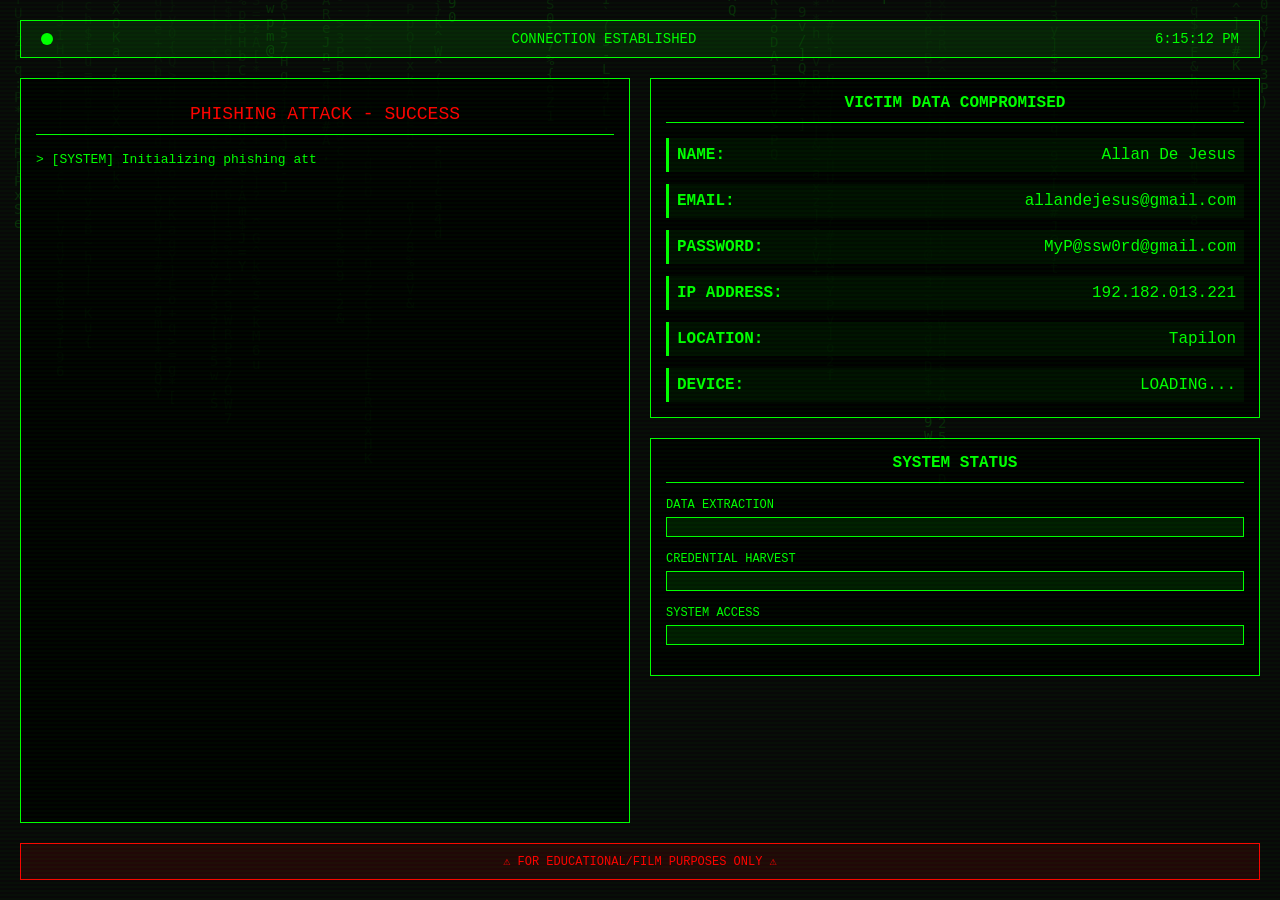
<file: PhishingAttak/index.html>
<!DOCTYPE html>
<html lang="en">
<head>
    <meta charset="UTF-8">
    <meta name="viewport" content="width=device-width, initial-scale=1.0">
    <title>SYSTEM ACCESS</title>
    <link rel="stylesheet" href="style.css">
</head>
<body>
    <canvas id="matrix-bg"></canvas>
    
    <div class="container">
        <div class="header">
            <div class="status-bar">
                <span class="status-indicator"></span>
                <span>CONNECTION ESTABLISHED</span>
                <span class="timestamp" id="timestamp"></span>
            </div>
        </div>

        <div class="main-content">
            <div class="terminal">
                <div class="terminal-header">PHISHING ATTACK - SUCCESS</div>
                <div id="terminal-output"></div>
            </div>

            <div class="data-panels">
                <div class="panel victim-info">
                    <h3>VICTIM DATA COMPROMISED</h3>
                    <div class="data-grid">
                        <div class="data-item">
                            <span class="label">NAME:</span>
                            <span class="value" id="victim-name">Allan De Jesus</span>
                        </div>
                        <div class="data-item">
                            <span class="label">EMAIL:</span>
                            <span class="value" id="victim-email">allandejesus@gmail.com</span>
                        </div>
                        <div class="data-item">
                            <span class="label">PASSWORD:</span>
                            <span class="value" id="victim-password">MyP@ssw0rd@gmail.com</span>
                        </div>
                        <div class="data-item">
                            <span class="label">IP ADDRESS:</span>
                            <span class="value" id="victim-ip">192.182.013.221</span>
                        </div>
                        <div class="data-item">
                            <span class="label">LOCATION:</span>
                            <span class="value" id="victim-location">Tapilon</span>
                        </div>
                        <div class="data-item">
                            <span class="label">DEVICE:</span>
                            <span class="value" id="victim-device">LOADING...</span>
                        </div>
                    </div>
                </div>

                <div class="panel system-status">
                    <h3>SYSTEM STATUS</h3>
                    <div class="progress-item">
                        <span>DATA EXTRACTION</span>
                        <div class="progress-bar"><div class="progress-fill" id="progress-1"></div></div>
                    </div>
                    <div class="progress-item">
                        <span>CREDENTIAL HARVEST</span>
                        <div class="progress-bar"><div class="progress-fill" id="progress-2"></div></div>
                    </div>
                    <div class="progress-item">
                        <span>SYSTEM ACCESS</span>
                        <div class="progress-bar"><div class="progress-fill" id="progress-3"></div></div>
                    </div>
                </div>
            </div>
        </div>

        <div class="footer">
            <div class="warning">⚠ FOR EDUCATIONAL/FILM PURPOSES ONLY ⚠</div>
        </div>
    </div>

    <script src="script.js"></script>
</body>
</html>
</file>
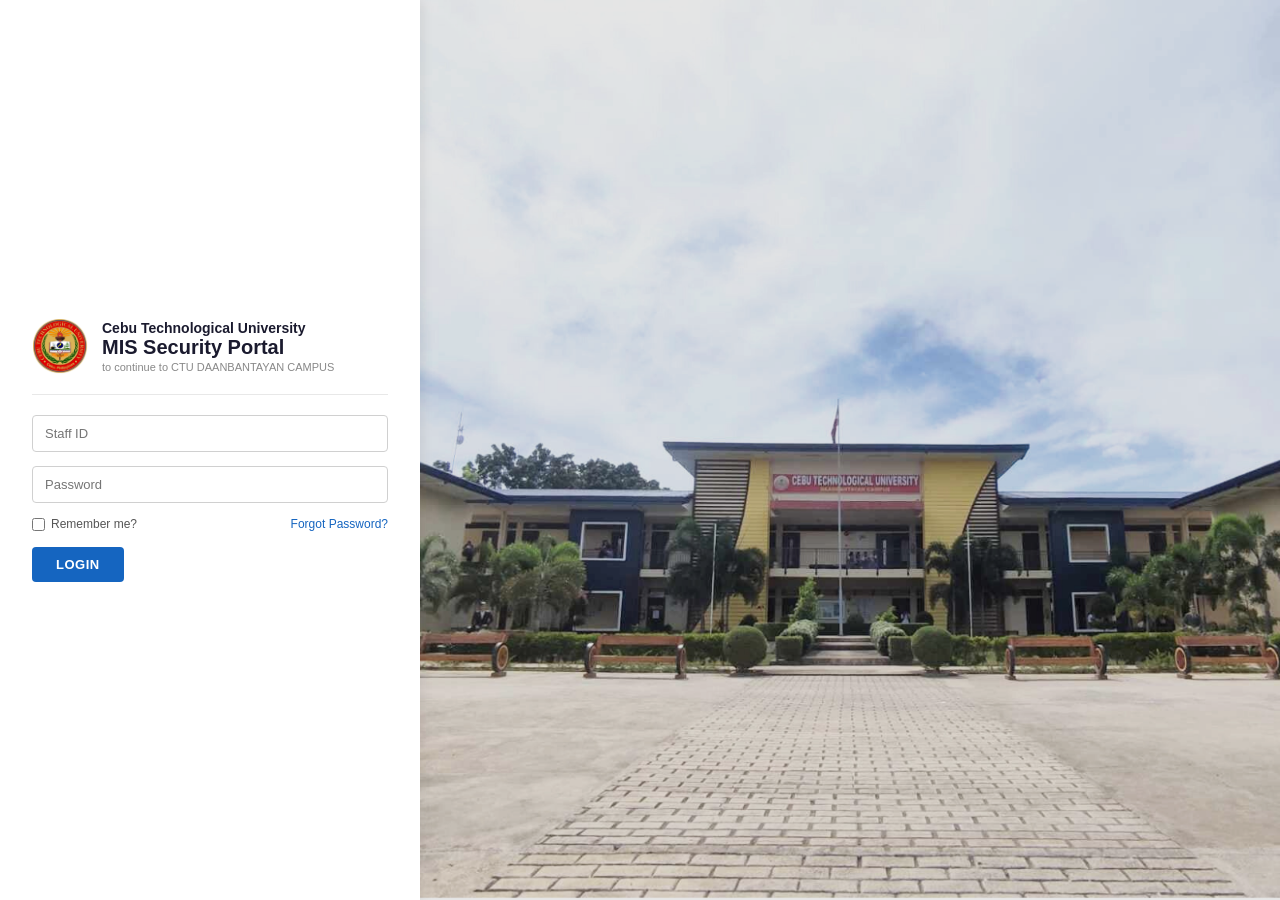
<file: PhishingAttak/mis-response.html>
<!DOCTYPE html>
<html lang="en">
<head>
    <meta charset="UTF-8">
    <meta name="viewport" content="width=device-width, initial-scale=1.0">
    <title>CTU SIS — MIS Security Portal</title>
    <link rel="stylesheet" href="mis-style.css">
</head>
<body>

    <!-- LOGIN SCREEN -->
    <div id="login-screen" class="split-layout">
        <div class="left-panel">
            <div class="card">
                <div class="card-header">
                    <img src="Cebu_Technological_University_Logo.png" alt="CTU Logo" class="logo">
                    <div>
                        <div class="uni-name">Cebu Technological University</div>
                        <div class="portal-title">MIS Security Portal</div>
                        <div class="portal-sub">to continue to CTU DAANBANTAYAN CAMPUS</div>
                    </div>
                </div>
                <div class="divider"></div>
                <div class="form-group">
                    <input type="text" id="staff-id" class="input-field" placeholder="Staff ID">
                </div>
                <div class="form-group">
                    <input type="password" id="staff-pass" class="input-field" placeholder="Password">
                </div>
                <div class="form-row">
                    <label class="remember"><input type="checkbox"> Remember me?</label>
                    <a href="#" class="link">Forgot Password?</a>
                </div>
                <div id="login-error" class="error-msg" style="display:none;">Invalid credentials. Please try again.</div>
                <button class="btn-verify" onclick="handleLogin()">LOGIN</button>
            </div>
        </div>
        <div class="right-panel">
            <img src="CampusImg.png" alt="Campus" class="campus-img">
        </div>
    </div>

    <!-- DASHBOARD SCREEN -->
    <div id="dashboard-screen" style="display:none;">
        <div class="dash-topbar">
            <div class="dash-topbar-left">
                <img src="Cebu_Technological_University_Logo.png" alt="CTU" class="top-logo">
                <span class="dash-title">CTU SIS — MIS Security Portal</span>
            </div>
            <div class="dash-topbar-right">
                <span class="staff-badge">MIS Staff: Romeo</span>
                <span id="dash-time" class="dash-time"></span>
                <button class="btn-logout" onclick="handleLogout()">Logout</button>
            </div>
        </div>

        <div class="dash-body">

            <!-- Sidebar -->
            <div class="sidebar">
                <div class="sidebar-item active">🔍 Log Checker</div>
                <div class="sidebar-item">👤 Account Management</div>
                <div class="sidebar-item">📋 Incident Reports</div>
                <div class="sidebar-item">⚙ System Settings</div>
            </div>

            <!-- Main content -->
            <div class="dash-content">

                <!-- Search bar -->
                <div class="section-card">
                    <div class="section-title">Security Log Checker</div>
                    <div class="section-sub">Enter the student email address to retrieve login activity and security logs.</div>
                    <div class="search-row">
                        <input type="text" id="email-input" class="input-field" placeholder="Enter student email address..." style="flex:1;">
                        <button class="btn-verify" onclick="checkLogs()">CHECK LOGS</button>
                    </div>
                    <div id="search-error" class="error-msg" style="display:none;">No account found for that email address.</div>
                </div>

                <!-- Results (hidden until search) -->
                <div id="results-area" style="display:none;">

                    <div class="results-grid">

                        <!-- Account Info -->
                        <div class="section-card">
                            <div class="section-title">Account Information</div>
                            <table class="info-table">
                                <tr><td class="td-label">Student ID</td><td id="r-id"></td></tr>
                                <tr><td class="td-label">Full Name</td><td id="r-name"></td></tr>
                                <tr><td class="td-label">Email</td><td id="r-email"></td></tr>
                                <tr><td class="td-label">Program</td><td id="r-program"></td></tr>
                                <tr><td class="td-label">Year Level</td><td id="r-year"></td></tr>
                                <tr><td class="td-label">Account Status</td><td id="r-status"></td></tr>
                            </table>
                        </div>

                        <!-- Security Alert -->
                        <div class="section-card alert-card" id="alert-card">
                            <div class="alert-banner">
                                <span class="alert-icon">⚠</span>
                                <div>
                                    <div class="alert-title">Suspicious Login Detected</div>
                                    <div class="alert-sub">Unauthorized access attempt from an unrecognized location.</div>
                                </div>
                            </div>
                            <table class="info-table" style="margin-top:12px;">
                                <tr><td class="td-label">Suspicious IP</td><td id="r-ip" class="text-red"></td></tr>
                                <tr><td class="td-label">Location</td><td id="r-loc" class="text-red"></td></tr>
                                <tr><td class="td-label">Time of Access</td><td id="r-time" class="text-red"></td></tr>
                                <tr><td class="td-label">Device</td><td id="r-device"></td></tr>
                            </table>
                        </div>

                    </div>

                    <!-- Login Log Table -->
                    <div class="section-card" style="margin-top:16px;">
                        <div class="section-title">Login Activity Log</div>
                        <table class="log-table">
                            <thead>
                                <tr>
                                    <th>Timestamp</th>
                                    <th>IP Address</th>
                                    <th>Location</th>
                                    <th>Device</th>
                                    <th>Status</th>
                                </tr>
                            </thead>
                            <tbody id="log-table-body"></tbody>
                        </table>
                    </div>



                </div>
            </div>
        </div>
    </div>

    <script src="mis-script.js"></script>
</body>
</html>
</file>
<file: PhishingAttak/style.css>
* {
    margin: 0;
    padding: 0;
    box-sizing: border-box;
}

body {
    font-family: 'Courier New', monospace;
    background: #0a0a0a;
    color: #00ff00;
    overflow: hidden;
    height: 100vh;
    position: relative;
}

#matrix-bg {
    position: fixed;
    top: 0;
    left: 0;
    width: 100%;
    height: 100%;
    z-index: 0;
    opacity: 0.15;
}

.container {
    height: 100vh;
    display: flex;
    flex-direction: column;
    padding: 20px;
    position: relative;
    z-index: 1;
}

.header {
    margin-bottom: 20px;
}

.status-bar {
    display: flex;
    justify-content: space-between;
    align-items: center;
    padding: 10px 20px;
    background: rgba(0, 255, 0, 0.1);
    border: 1px solid #00ff00;
    font-size: 14px;
}

.status-indicator {
    width: 12px;
    height: 12px;
    background: #00ff00;
    border-radius: 50%;
    animation: pulse 1s infinite;
}

@keyframes pulse {
    0%, 100% { opacity: 1; }
    50% { opacity: 0.3; }
}

.main-content {
    flex: 1;
    display: grid;
    grid-template-columns: 1fr 1fr;
    gap: 20px;
    overflow: hidden;
}

.terminal {
    background: rgba(0, 0, 0, 0.8);
    border: 1px solid #00ff00;
    padding: 15px;
    overflow-y: auto;
}

.terminal-header {
    color: #ff0000;
    font-size: 18px;
    margin-bottom: 15px;
    text-align: center;
    padding: 10px;
    border-bottom: 1px solid #00ff00;
    animation: blink 1s infinite;
}

@keyframes blink {
    0%, 50% { opacity: 1; }
    51%, 100% { opacity: 0.5; }
}

#terminal-output {
    font-size: 13px;
    line-height: 1.6;
}

.terminal-line {
    margin: 5px 0;
    animation: fadeIn 0.3s;
}

@keyframes fadeIn {
    from { opacity: 0; transform: translateX(-10px); }
    to { opacity: 1; transform: translateX(0); }
}

.data-panels {
    display: flex;
    flex-direction: column;
    gap: 20px;
}

.panel {
    background: rgba(0, 0, 0, 0.8);
    border: 1px solid #00ff00;
    padding: 15px;
}

.panel h3 {
    color: #00ff00;
    margin-bottom: 15px;
    text-align: center;
    font-size: 16px;
    border-bottom: 1px solid #00ff00;
    padding-bottom: 10px;
}

.data-grid {
    display: grid;
    gap: 12px;
}

.data-item {
    display: flex;
    justify-content: space-between;
    padding: 8px;
    background: rgba(0, 255, 0, 0.05);
    border-left: 3px solid #00ff00;
}

.label {
    color: #00ff00;
    font-weight: bold;
}

.value {
    color: #00ff00;
    text-align: right;
    animation: reveal 0.5s;
}

@keyframes reveal {
    from { opacity: 0; filter: blur(5px); }
    to { opacity: 1; filter: blur(0); }
}

.progress-item {
    margin-bottom: 15px;
}

.progress-item span {
    display: block;
    margin-bottom: 5px;
    font-size: 12px;
}

.progress-bar {
    width: 100%;
    height: 20px;
    background: rgba(0, 255, 0, 0.1);
    border: 1px solid #00ff00;
    overflow: hidden;
}

.progress-fill {
    height: 100%;
    background: #00ff00;
    width: 0;
    transition: width 2s ease-out;
    box-shadow: 0 0 10px #00ff00;
}

.footer {
    margin-top: 20px;
    text-align: center;
}

.warning {
    color: #ff0000;
    font-size: 12px;
    padding: 10px;
    border: 1px solid #ff0000;
    background: rgba(255, 0, 0, 0.1);
    animation: pulse 2s infinite;
}

/* Scanline effect */
body::before {
    content: '';
    position: fixed;
    top: 0;
    left: 0;
    width: 100%;
    height: 100%;
    background: linear-gradient(
        transparent 50%,
        rgba(0, 255, 0, 0.03) 50%
    );
    background-size: 100% 4px;
    pointer-events: none;
    z-index: 1000;
}
</file>
<file: PhishingAttak/mis-style.css>
* { margin: 0; padding: 0; box-sizing: border-box; }

body {
    font-family: 'Segoe UI', Arial, sans-serif;
    background: #f0f2f5;
    color: #333;
    height: 100vh;
    overflow: hidden;
}

/* ── SPLIT LOGIN LAYOUT ── */
.split-layout {
    display: flex;
    height: 100vh;
}

.left-panel {
    width: 420px;
    min-width: 380px;
    background: #fff;
    display: flex;
    align-items: center;
    justify-content: center;
    padding: 40px 32px;
    box-shadow: 2px 0 12px rgba(0,0,0,0.08);
    z-index: 1;
}

.right-panel {
    flex: 1;
    overflow: hidden;
}

.campus-img {
    width: 100%;
    height: 100%;
    object-fit: cover;
    filter: grayscale(30%) brightness(0.9);
}

/* ── CARD ── */
.card { width: 100%; }

.card-header {
    display: flex;
    align-items: center;
    gap: 14px;
    margin-bottom: 20px;
}

.logo {
    width: 56px;
    height: 56px;
    object-fit: contain;
    flex-shrink: 0;
}

.uni-name {
    font-size: 14px;
    font-weight: 600;
    color: #1a1a2e;
}

.portal-title {
    font-size: 20px;
    font-weight: 700;
    color: #1a1a2e;
}

.portal-sub {
    font-size: 11px;
    color: #888;
    margin-top: 2px;
}

.divider {
    height: 1px;
    background: #e8e8e8;
    margin-bottom: 20px;
}

/* ── FORM ── */
.form-group { margin-bottom: 14px; }

.input-field {
    width: 100%;
    padding: 10px 12px;
    border: 1px solid #d0d0d0;
    border-radius: 4px;
    font-size: 13px;
    color: #333;
    outline: none;
    transition: border 0.2s;
    background: #fff;
}

.input-field:focus { border-color: #1565c0; }

.form-row {
    display: flex;
    justify-content: space-between;
    align-items: center;
    margin-bottom: 16px;
    font-size: 12px;
    color: #555;
}

.remember { display: flex; align-items: center; gap: 6px; cursor: pointer; }
.link { color: #1565c0; text-decoration: none; font-size: 12px; }
.link:hover { text-decoration: underline; }

.btn-verify {
    background: #1565c0;
    color: #fff;
    border: none;
    padding: 10px 24px;
    border-radius: 4px;
    font-size: 13px;
    font-weight: 600;
    cursor: pointer;
    letter-spacing: 0.5px;
    transition: background 0.2s;
    white-space: nowrap;
}

.btn-verify:hover { background: #0d47a1; }

.error-msg {
    color: #c62828;
    font-size: 12px;
    margin-bottom: 10px;
    padding: 8px 10px;
    background: #ffebee;
    border-radius: 4px;
    border-left: 3px solid #c62828;
}

/* ── DASHBOARD ── */
#dashboard-screen {
    height: 100vh;
    display: flex;
    flex-direction: column;
    background: #f0f2f5;
}

.dash-topbar {
    background: #1a1a2e;
    color: #fff;
    padding: 0 24px;
    height: 56px;
    display: flex;
    align-items: center;
    justify-content: space-between;
    flex-shrink: 0;
}

.dash-topbar-left { display: flex; align-items: center; gap: 12px; }
.top-logo { width: 32px; height: 32px; object-fit: contain; }
.dash-title { font-size: 14px; font-weight: 600; letter-spacing: 0.3px; }

.dash-topbar-right { display: flex; align-items: center; gap: 16px; font-size: 13px; }
.staff-badge {
    background: rgba(255,255,255,0.12);
    padding: 4px 12px;
    border-radius: 20px;
    font-size: 12px;
}
.dash-time { color: #aaa; font-size: 12px; }

.btn-logout {
    background: transparent;
    border: 1px solid rgba(255,255,255,0.3);
    color: #fff;
    padding: 5px 14px;
    border-radius: 4px;
    font-size: 12px;
    cursor: pointer;
    transition: background 0.2s;
}
.btn-logout:hover { background: rgba(255,255,255,0.1); }

.dash-body {
    flex: 1;
    display: flex;
    overflow: hidden;
}

/* ── SIDEBAR ── */
.sidebar {
    width: 200px;
    background: #fff;
    border-right: 1px solid #e0e0e0;
    padding: 16px 0;
    flex-shrink: 0;
}

.sidebar-item {
    padding: 11px 20px;
    font-size: 13px;
    color: #555;
    cursor: pointer;
    transition: all 0.15s;
    border-left: 3px solid transparent;
}

.sidebar-item:hover { background: #f5f7ff; color: #1565c0; }
.sidebar-item.active {
    background: #e8f0fe;
    color: #1565c0;
    font-weight: 600;
    border-left-color: #1565c0;
}

/* ── DASH CONTENT ── */
.dash-content {
    flex: 1;
    overflow-y: auto;
    padding: 20px;
}

.section-card {
    background: #fff;
    border-radius: 6px;
    padding: 20px;
    box-shadow: 0 1px 4px rgba(0,0,0,0.07);
    border: 1px solid #e8e8e8;
}

.section-title {
    font-size: 15px;
    font-weight: 700;
    color: #1a1a2e;
    margin-bottom: 4px;
}

.section-sub {
    font-size: 12px;
    color: #888;
    margin-bottom: 14px;
}

.search-row {
    display: flex;
    gap: 10px;
    align-items: center;
}

/* ── RESULTS ── */
.results-grid {
    display: grid;
    grid-template-columns: 1fr 1fr;
    gap: 16px;
    margin-top: 16px;
}

.info-table { width: 100%; border-collapse: collapse; font-size: 13px; }
.info-table tr { border-bottom: 1px solid #f0f0f0; }
.info-table tr:last-child { border-bottom: none; }
.info-table td { padding: 8px 4px; }
.td-label { color: #888; width: 40%; font-size: 12px; }

.text-red { color: #c62828; font-weight: 600; }

/* Alert card */
.alert-card { border-left: 4px solid #e53935; }

.alert-banner {
    display: flex;
    align-items: flex-start;
    gap: 12px;
    background: #fff8f8;
    border: 1px solid #ffcdd2;
    border-radius: 4px;
    padding: 12px;
}

.alert-icon { font-size: 22px; color: #e53935; }
.alert-title { font-size: 14px; font-weight: 700; color: #c62828; }
.alert-sub { font-size: 12px; color: #888; margin-top: 2px; }

/* Log table */
.log-table {
    width: 100%;
    border-collapse: collapse;
    font-size: 12.5px;
    margin-top: 10px;
}

.log-table th {
    background: #f5f7ff;
    color: #555;
    font-weight: 600;
    padding: 9px 12px;
    text-align: left;
    border-bottom: 2px solid #e0e0e0;
    font-size: 11px;
    letter-spacing: 0.5px;
    text-transform: uppercase;
}

.log-table td {
    padding: 9px 12px;
    border-bottom: 1px solid #f0f0f0;
    color: #444;
}

.log-table tr:last-child td { border-bottom: none; }
.log-table tr:hover td { background: #fafafa; }

.status-badge {
    display: inline-block;
    padding: 2px 10px;
    border-radius: 20px;
    font-size: 11px;
    font-weight: 600;
}

.status-normal { background: #e8f5e9; color: #2e7d32; }
.status-suspicious { background: #ffebee; color: #c62828; }
.status-failed { background: #fff3e0; color: #e65100; }

/* Actions grid */
.actions-grid {
    display: grid;
    grid-template-columns: 1fr 1fr;
    gap: 10px;
    margin-top: 12px;
}

.action-card {
    display: flex;
    align-items: flex-start;
    gap: 10px;
    padding: 12px;
    border: 1px solid #e0e0e0;
    border-radius: 6px;
    font-size: 12.5px;
    color: #aaa;
    transition: all 0.4s;
}

.action-card.done {
    border-color: #a5d6a7;
    background: #f1f8e9;
    color: #2e7d32;
}

.action-check {
    width: 20px;
    height: 20px;
    border-radius: 50%;
    border: 2px solid #ccc;
    display: flex;
    align-items: center;
    justify-content: center;
    font-size: 11px;
    flex-shrink: 0;
    transition: all 0.4s;
}

.action-card.done .action-check {
    background: #43a047;
    border-color: #43a047;
    color: #fff;
}
</file>
